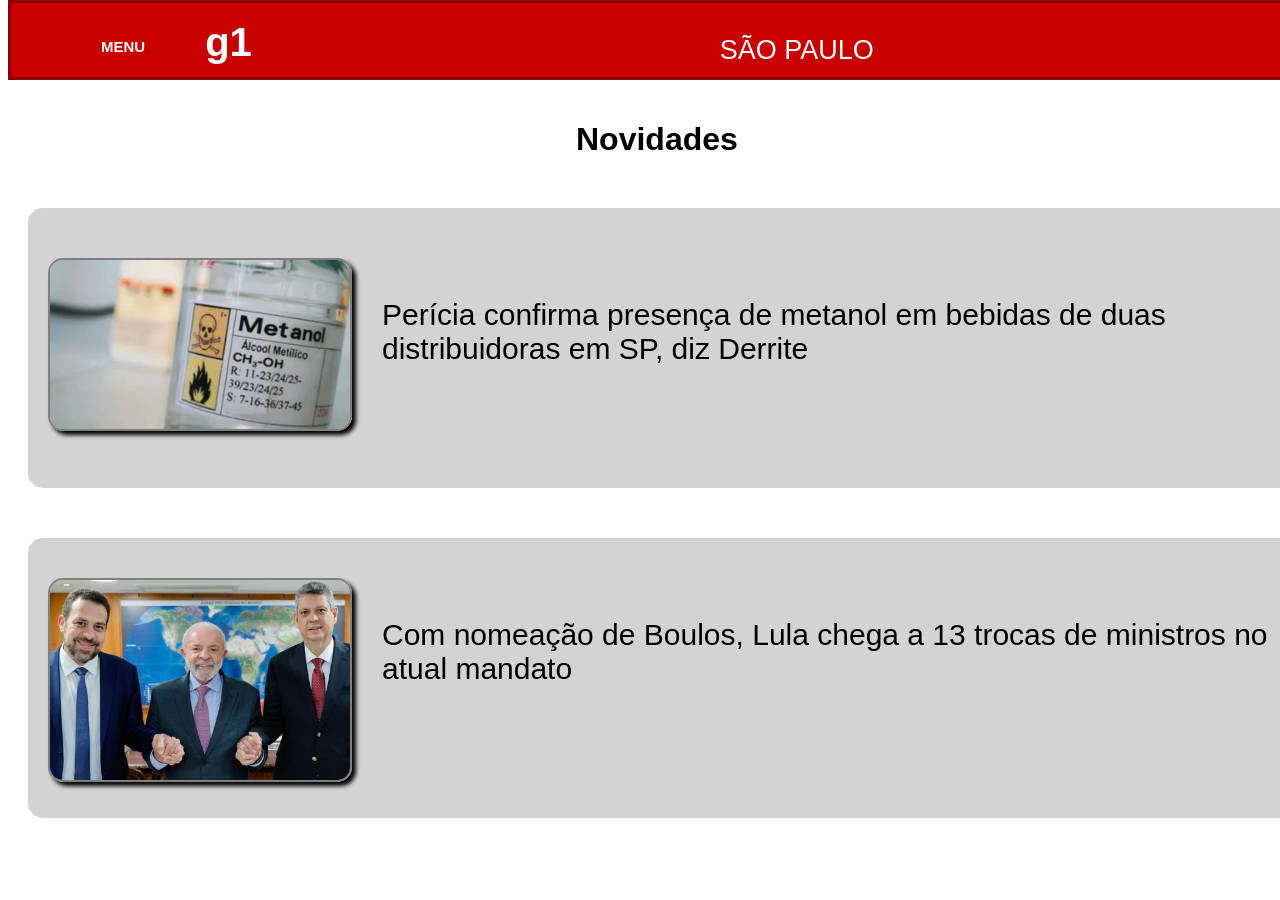
<file: Site G1 Pronto/index.html>
<!DOCTYPE html>
<html lang="en">
    <head>
        <meta charset="UTF-8">
        <meta http-equiv="X-UA-Compatible" content="IE=edge">
        <meta name="viewport" content="width=device-width, initial-scale=1.0">
        <title>Document</title>
        <link rel="stylesheet" href="estilopi.css">
    </head>
    <body>
        
        <div id="menu">
            <p id="menu2">MENU</p>
            <p Id="G1">g1</p>
            <p id="sampa">SÃO PAULO</p>
            <div id="buscacx"><p id="busca">BUSCAR</p></div>
        </div>

        <h1 id="titulo">Novidades</h1>

        <div class="noticias">
            <div id="notmeta">
                <a href="metanol.html"><img id="metanol" src="./img/metanol.webp"></a>
                <p id="metanoltext">Perícia confirma presença de metanol em bebidas de duas distribuidoras em SP, diz Derrite</p>
                <p id="dtmeta">07/10/2025 00:25h</p>
            </div>
        </div>

        <div class="noticias">
            <div id="notlula">
                <a href="lula.html"><img id="lula" src="./img/lula.avif"></a>
                <p id="lulatext">Com nomeação de Boulos, Lula chega a 13 trocas de ministros no atual mandato</p>
                <p id="dtlula">20/10/2025 19h46</p>
            </div>
        </div>    

    </body>
</html>
</file>
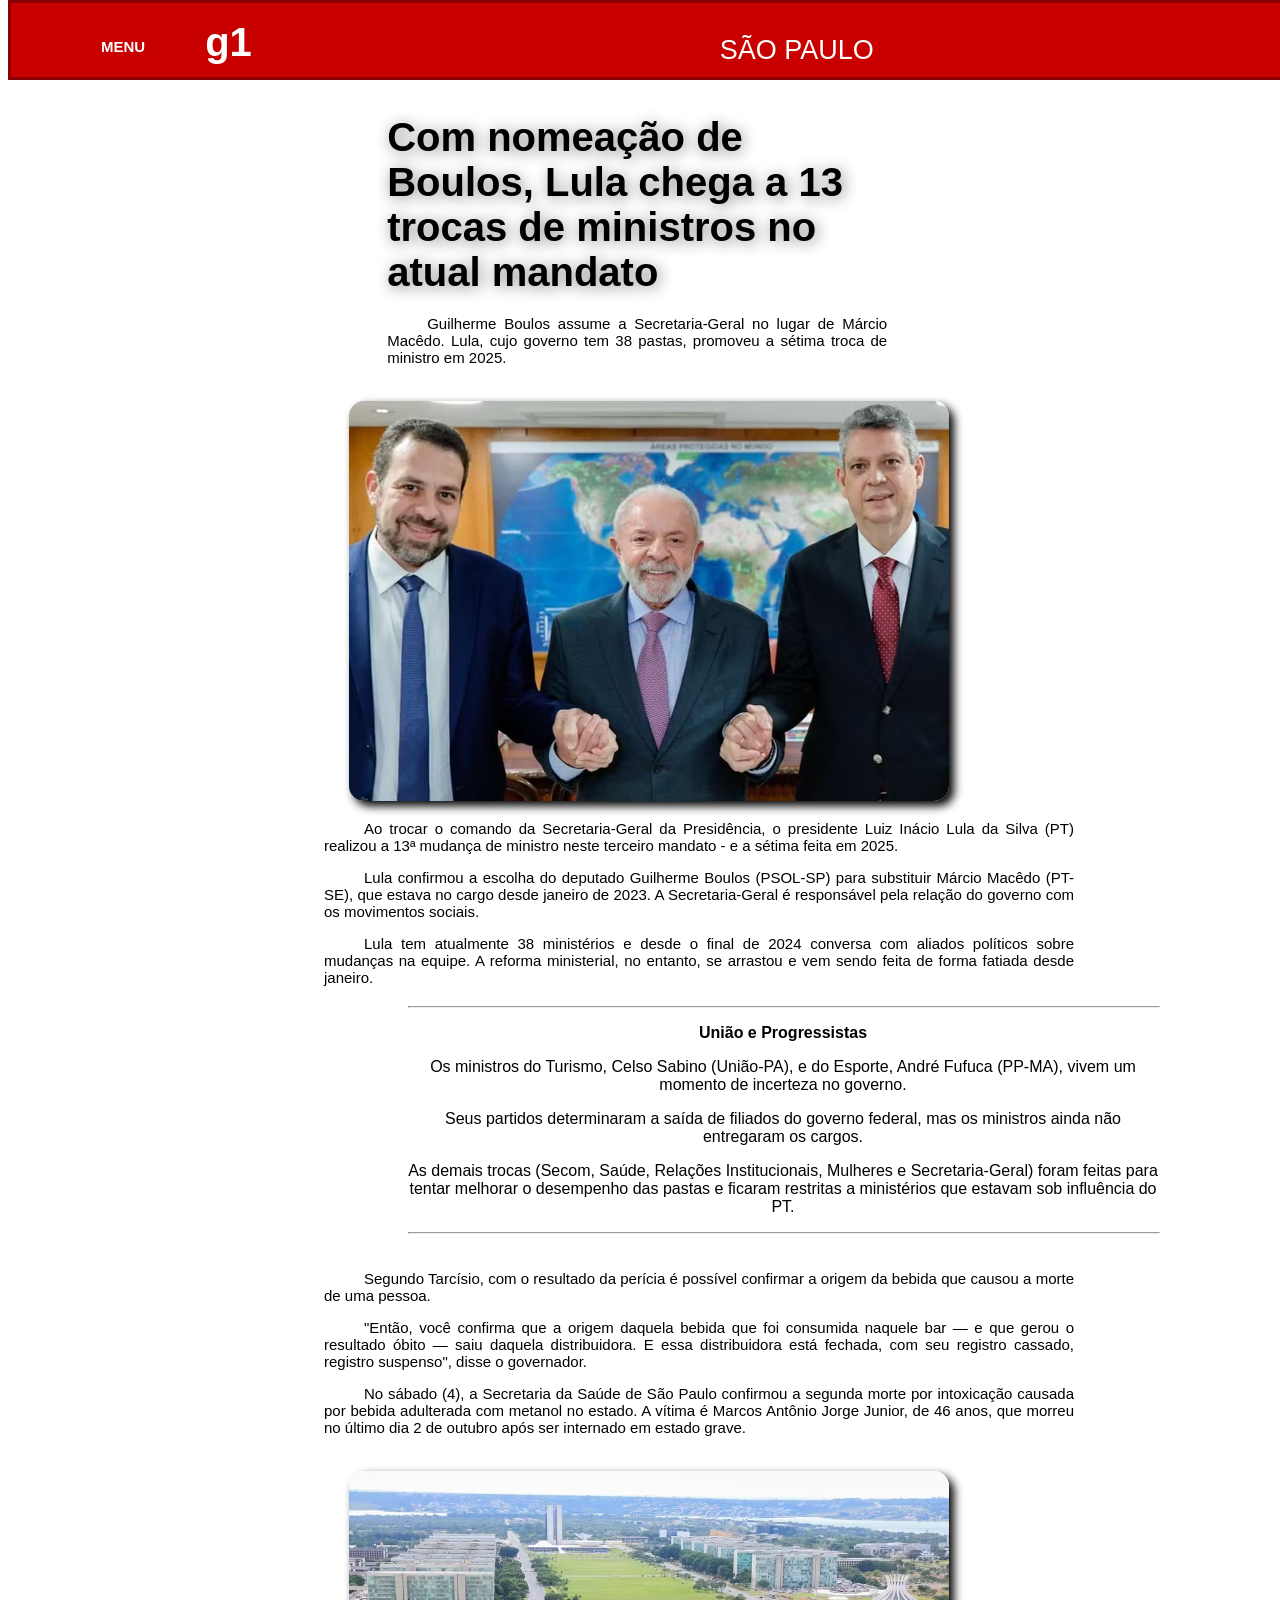
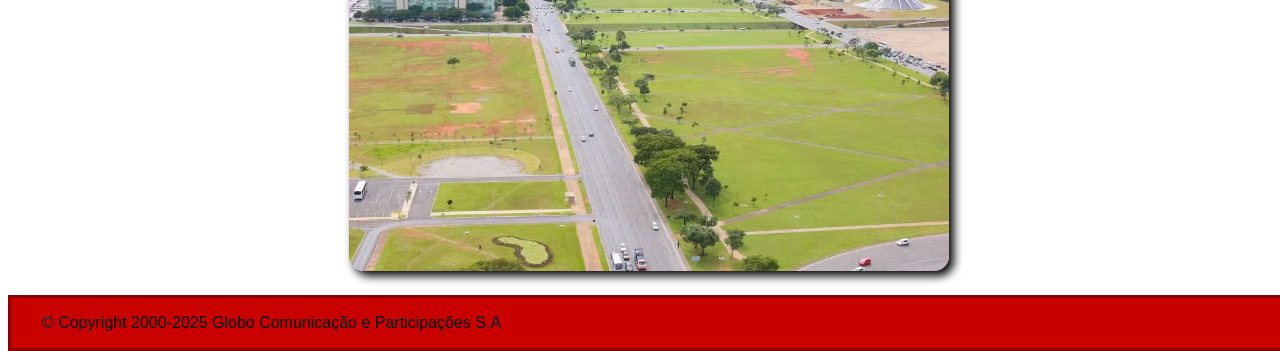
<file: Site G1 Pronto/lula.html>
<!DOCTYPE html>
<html lang="en">
    <head>
        <meta charset="UTF-8">
        <meta http-equiv="X-UA-Compatible" content="IE=edge">
        <meta name="viewport" content="width=device-width, initial-scale=1.0">
        <title>Document</title>
        <link rel="stylesheet" href="estilo.css">
    </head>
    <body>
        <div id="menu">
            <p id="menu2">MENU</p>
            <p Id="G1">g1</p>
            <p id="sampa">SÃO PAULO</p>
            <div id="buscacx"><p id="busca">BUSCAR</p></div>
        </div>

        <div id="titulo">
            <b><p>Com nomeação de Boulos, Lula chega a 13 trocas de ministros no atual mandato</p></b>
        </div>

        <div id="subtit">
            <p>Guilherme Boulos assume a Secretaria-Geral no lugar de Márcio Macêdo. Lula, cujo governo tem 38 pastas, promoveu a sétima troca de ministro em 2025.</p>
        </div>

        <img src="./img/lula.avif">

        <div class="text">
            <p>Ao trocar o comando da Secretaria-Geral da Presidência, o presidente Luiz Inácio Lula da Silva (PT) realizou a 13ª mudança de ministro neste terceiro mandato - e a sétima feita em 2025.</p>
            <p>Lula confirmou a escolha do deputado Guilherme Boulos (PSOL-SP) para substituir Márcio Macêdo (PT-SE), que estava no cargo desde janeiro de 2023. A Secretaria-Geral é responsável pela relação do governo com os movimentos sociais.</p>
            <p>Lula tem atualmente 38 ministérios e desde o final de 2024 conversa com aliados políticos sobre mudanças na equipe. A reforma ministerial, no entanto, se arrastou e vem sendo feita de forma fatiada desde janeiro.</p>
        </div>
            
        <div id="fala1">
            <hr>
            <p class="uniao" style="font-weight: bold;">União e Progressistas</p>
            <p class="uniao">Os ministros do Turismo, Celso Sabino (União-PA), e do Esporte, André Fufuca (PP-MA), vivem um momento de incerteza no governo.</p>
            <p class="uniao">Seus partidos determinaram a saída de filiados do governo federal, mas os ministros ainda não entregaram os cargos.</p>
            <p class="uniao">As demais trocas (Secom, Saúde, Relações Institucionais, Mulheres e Secretaria-Geral) foram feitas para tentar melhorar o desempenho das pastas e ficaram restritas a ministérios que estavam sob influência do PT.</p>
            <hr>
        </div>

        <br>

        <p class="text">Segundo Tarcísio, com o resultado da perícia é possível confirmar a origem da bebida que causou a morte de uma pessoa.</p>
        
        <p class="text">"Então, você confirma que a origem daquela bebida que foi consumida naquele bar — e que gerou o resultado óbito — saiu daquela distribuidora. E essa distribuidora está fechada, com seu registro cassado, registro suspenso", disse o governador.</p>
        
        <p class="text">No sábado (4), a Secretaria da Saúde de São Paulo confirmou a segunda morte por intoxicação causada por bebida adulterada com metanol no estado. A vítima é Marcos Antônio Jorge Junior, de 46 anos, que morreu no último dia 2 de outubro após ser internado em estado grave.</p>

        <img src="./img/lula2.avif">

        <div id="rodape">
            <p id="Copyright">© Copyright 2000-2025 Globo Comunicação e Participações S.A</p>
            <p id="GloboNotícias">Globo Notícias</p>
        </div>
    </body>
</html>
</file>
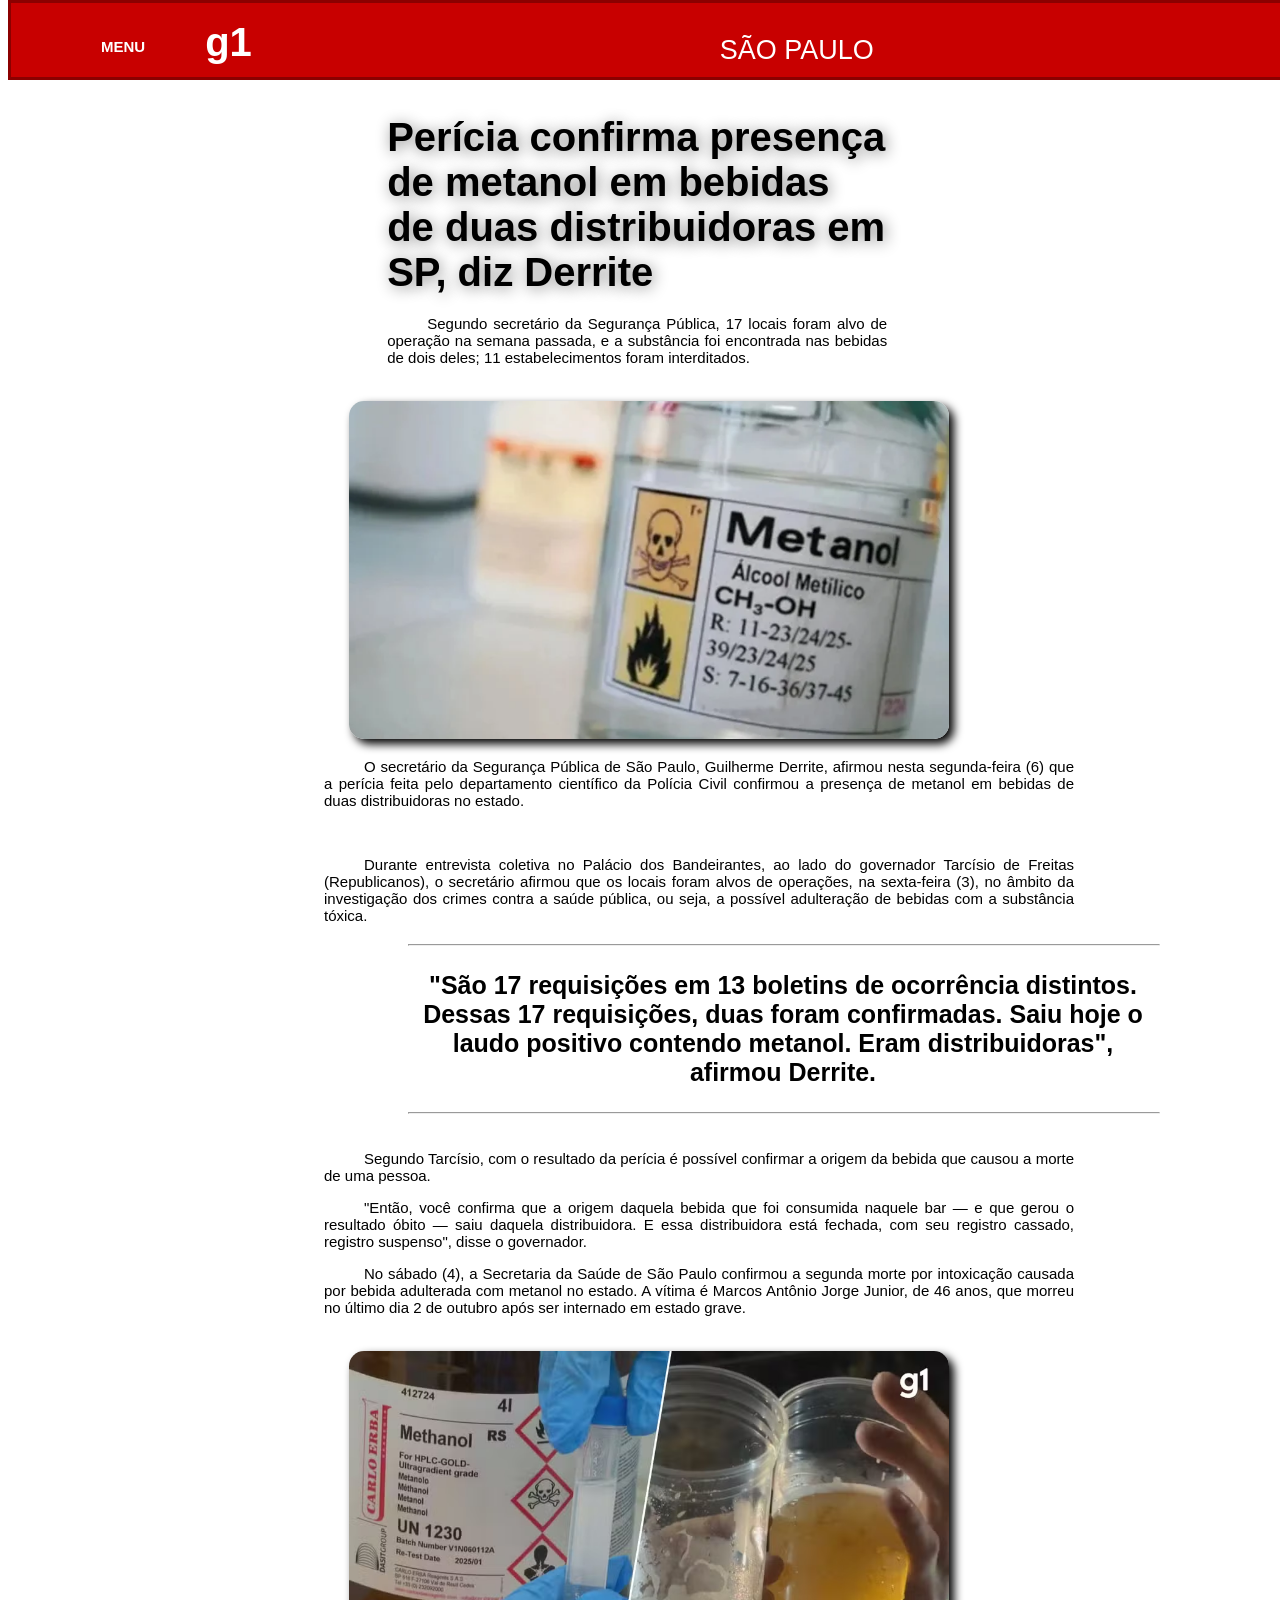
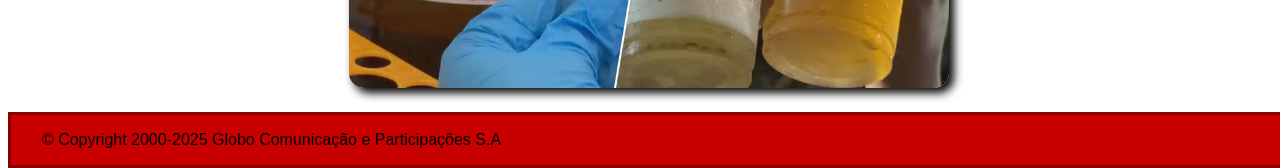
<file: Site G1 Pronto/metanol.html>
<!DOCTYPE html>
<html lang="en">
    <head>
        <meta charset="UTF-8">
        <meta http-equiv="X-UA-Compatible" content="IE=edge">
        <meta name="viewport" content="width=device-width, initial-scale=1.0">
        <title>g1 Perícia confirma presença de metanol em bebidas de duas distribuidoras em SP, diz Derrite</title>
        <link rel="stylesheet" href="estilo.css">
    </head>
    <body>
        <div id="menu">
            <p id="menu2">MENU</p>
            <p Id="G1">g1</p>
            <p id="sampa">SÃO PAULO</p>
            <div id="buscacx"><p id="busca">BUSCAR</p></div>
        </div>

        <p id="titulo">Perícia confirma presença de metanol em bebidas de duas distribuidoras em SP, diz Derrite</p>

        <p id="subtit">Segundo secretário da Segurança Pública, 17 locais foram alvo de operação na semana passada, e a substância foi encontrada nas bebidas de dois deles; 11 estabelecimentos foram interditados.</p>

        <img src="./img/metanol.webp">

        <div class="text">
            <p>O secretário da Segurança Pública de São Paulo, Guilherme Derrite, afirmou nesta segunda-feira (6) que a perícia feita pelo departamento científico da Polícia Civil confirmou a presença de metanol em bebidas de duas distribuidoras no estado.</p>
            <br>
            <p>Durante entrevista coletiva no Palácio dos Bandeirantes, ao lado do governador Tarcísio de Freitas (Republicanos), o secretário afirmou que os locais foram alvos de operações, na sexta-feira (3), no âmbito da investigação dos crimes contra a saúde pública, ou seja, a possível adulteração de bebidas com a substância tóxica.</p>
        </div>
            
        <div id="fala1">
            <hr>
            <p id="Derrite">"São 17 requisições em 13 boletins de ocorrência distintos. Dessas 17 requisições, duas foram confirmadas. Saiu hoje o laudo positivo contendo metanol. Eram distribuidoras", afirmou Derrite.</p>
            <hr>
        </div>

        <br>

        <p class="text">Segundo Tarcísio, com o resultado da perícia é possível confirmar a origem da bebida que causou a morte de uma pessoa.</p>
        
        <p class="text">"Então, você confirma que a origem daquela bebida que foi consumida naquele bar — e que gerou o resultado óbito — saiu daquela distribuidora. E essa distribuidora está fechada, com seu registro cassado, registro suspenso", disse o governador.</p>
        
        <p class="text">No sábado (4), a Secretaria da Saúde de São Paulo confirmou a segunda morte por intoxicação causada por bebida adulterada com metanol no estado. A vítima é Marcos Antônio Jorge Junior, de 46 anos, que morreu no último dia 2 de outubro após ser internado em estado grave.</p>

        <img src="./img/metanol2.avif">

        <div id="rodape">
            <p id="Copyright">© Copyright 2000-2025 Globo Comunicação e Participações S.A</p>
            <p id="GloboNotícias">Globo Notícias</p>
        </div>

    </body>
</html>
</file>
<file: Site G1 Pronto/estilopi.css>
body {
    font-family: Arial, Helvetica, sans-serif;
}

#menu {
    position: fixed;
    top: 0;
    background-color: #C80000;
    width: 1570px;
    height: 80px;
    display: flex;
    color: white;
    box-sizing: border-box;
    z-index: 999;
    border: 3px solid darkred;
}

#menu2 {
    font-size: 40px;
    position: relative;
    top: 20px;
    left: 90px;
    font-size: 15px;
    font-weight: bold;
}

#G1 {
    font-size: 40px;
    font-weight: bold;
    position: relative;
    left: 150px;
    top: -23px;
}

#sampa {
    position:absolute;
    left: 45%;
    font-size: 27px;
    color: white;
    padding: 5px;
    font-family: Arial "system-ui" "Helvetica Neue" Helvetica "Segoe UI" sans-serif;
}    

#buscacx {
    position:absolute;
    left: 80%;
    background-color: darkred;
    width: 150px;
    height: 30px;
    margin: 25px;
    color: white;
    font-size: 12px;
}

#busca {
    position: relative;
    left: 13px;
    top: -5px;
    font-weight: bold;
}

#titulo {
    position:absolute;
    top: 100px;
    left: 45%;
}

.noticias {
    position: relative;
    top: 200px;
    left: 20px;
    border-radius: 15px;
    width: 1530px;
    height: 280px;
    background-color: lightgrey;
    margin-bottom: 50px;
}
#metanol {
    width: 300px;
    border: 2px solid gray;
    border-radius: 15px;
    box-shadow: 4px 4px 4px black;
}

#metanoltext {
    padding: 10px;
}

#notmeta {
    position: relative;
    top: 50px;
    left: 20px;
    display: flex;
    font-size: 30px;
    gap: 20px;
    margin-right: 100px;
}

#dtmeta {
    background-color: rgba(228, 9, 9, 0.76);
    border-radius: 15px;
    padding: 10px;
    padding-top: 15px;
    font-size: 20px;
    height: 50px;
}

#lula {
    width: 300px;
    border: 2px solid gray;
    border-radius: 15px;
    box-shadow: 4px 4px 4px black;
}

#lulatext {
    padding: 10px;
}

#notlula {
    position: relative;
    top: 40px;
    left: 20px;
    display: flex;
    font-size: 30px;
    gap: 20px;
    margin-right: 100px;
}

#dtlula {
    background-color: rgba(228, 9, 9, 0.76);
    border-radius: 15px;
    padding: 10px;
    padding-top: 15px;
    font-size: 20px;
    height: 50px;
}


/*smartphone*/
@media screen and (max-width: 576px) {

    #menu {
        width: 630px;
        height: 70px;
    }

    #menu2 {
        position: relative;
        top: 10px;
        left: 45px;
    }

    #G1 {
        font-size: 25px;
        position: relative;
        left: 75px;
        top: -5px;
    }

    #sampa {
        font-size: 20px;
    }

    #buscacx {
        position:absolute;
        left: 80%;
        top: -5px;
        width: 75px;
    }

    #titulo {
        position:absolute;
        left: 65%;
    }

    .noticias {
        position: relative;
        top: 200px;
        left: 20px;
        width: 600px;
        height: 160px;
        margin-bottom: 30px;
    }

    #metanol {
        width: 150px;
        position: relative;
        top: -10px;
    }

    #metanoltext {
        padding: 5px;
        font-size: 15px;
        position: relative;
        top: -20px;
    }

    #dtmeta {
        padding-top: 10px;
        font-size: 13px;
        height: 25px;
        position: relative;
        top: -10px;
        left: 20px;
    }

    #lula {
        width: 150px;
        position: relative;
        top: -10px;
    }

    #lulatext {
        padding: 5px;
        font-size: 15px;
        position: relative;
        top: -20px;
    }

    #dtlula {
        padding-top: 10px;
        font-size: 13px;
        height: 25px;
        position: relative;
        top: -10px;
        left: 20px;
    }
}
</file>
<file: Site G1 Pronto/estilo.css>
body {
    font-family: Arial, Helvetica, sans-serif;
}

#menu {
    position: fixed;
    top: 0;
    background-color: #C80000;
    width: 1570px;
    height: 80px;
    display: flex;
    color: white;
    box-sizing: border-box;
    z-index: 999;
    border: 3px solid darkred;
}

#menu2 {
    font-size: 40px;
    position: relative;
    top: 20px;
    left: 90px;
    font-size: 15px;
    font-weight: bold;
}

#G1 {
    font-size: 40px;
    font-weight: bold;
    position: relative;
    left: 150px;
    top: -23px;
}

#sampa {
    position:absolute;
    left: 45%;
    font-size: 27px;
    color: white;
    padding: 5px;
    font-family: Arial "system-ui" "Helvetica Neue" Helvetica "Segoe UI" sans-serif;
}

#buscacx {
    position:absolute;
    left: 80%;
    background-color: darkred;
    width: 150px;
    height: 30px;
    margin: 25px;
    color: white;
    font-size: 12px;
}

#busca {
    position: relative;
    left: 13px;
    top: -5px;
    font-weight: bold;
}

#titulo {
    position: relative;
    left: 30%;
    top: 75px;
    width: 500px;
    height: 200x;
    font-size: 40px;
    text-shadow: 2px 2px 15px gray;
    font-weight: bolder;
}
#subtit {
    position: relative;
    left: 30%;
    top: 55px;
    width: 500px;
    height: 200x;
    font-size: 15px;
    text-indent: 40px;
    text-align: justify;
}
img {
    width: 600px;
    position: relative;
    top: 75px;
    left: 27%;
    margin-bottom: 20px;
    box-shadow: 5px 5px 10px black;
    border-radius: 15px;
    margin-bottom: 20px;
}

.text {
    position: relative;
    left: 25%;
    top: 55px;
    width: 750px;
    height: 200x;
    font-size: 15px;
    text-indent: 40px;
    text-align: justify;
}

#Derrite {
    font-weight: bolder;
    font-size: 25px;
}

#uniao {
    font-size: 25px;
}

#fala1 {
    width: 750px;
    text-align: center;
    position: relative;
    top: 60px;
    left: 400px;
}

hr {
    width: 750px;
}

#rodape {
    position: relative;
    bottom: -75px;
    width: 1525px;
    height: 50px;
    background-color: #C80000;
    border: 3px solid darkred;
    display: flex;
    gap: 950px;
    border-radius: border-box;
    padding-left: 20px;
    padding-right: 20px;
}

#Copyright {
    margin-left: auto;
}

#GloboNotícias {
    position: relative;
    left: 0;
}


/*smartphone*/
@media screen and (max-width: 576px) {
    
}
</file>
